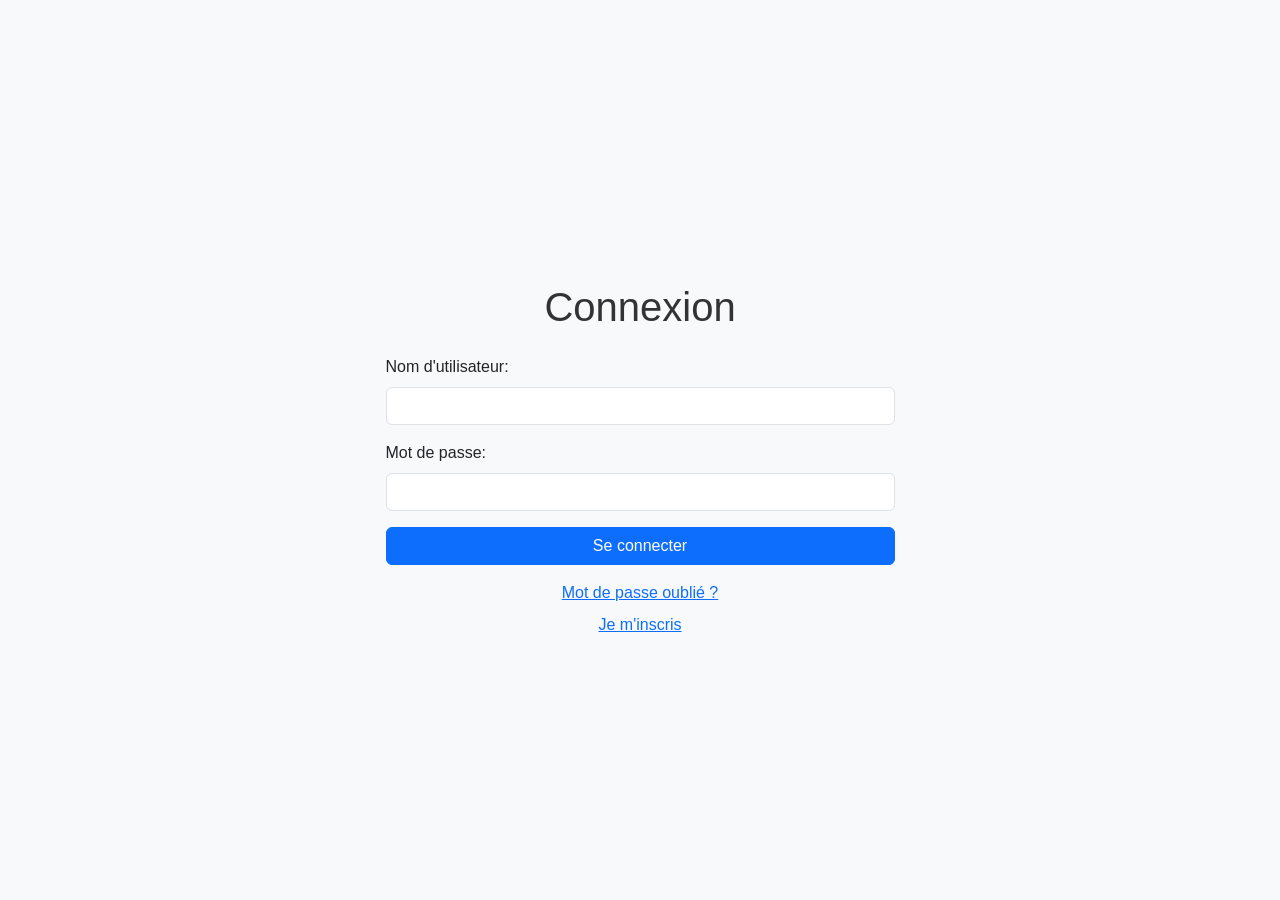
<file: public/Index.html>
<!DOCTYPE html>
<html lang="fr">
<head>
    <meta charset="UTF-8">
    <meta name="viewport" content="width=device-width, initial-scale=1.0">
    <title>Accueil - Gestionnaire de Bibliothèque</title>
    <link href="https://cdn.jsdelivr.net/npm/bootstrap@5.1.3/dist/css/bootstrap.min.css" rel="stylesheet">
    <link rel="stylesheet" href="css/index.css">
    <link rel="stylesheet" href="css/navBar.css">
</head>
<body>

<nav class="navbar navbar-expand-lg navbar-light bg-light">
    <div class="container-fluid d-flex justify-content-between align-items-center">
        <a class="navbar-brand" href="UserSpace.html">📚 Espace personnel</a>
        <a class="navbar-brand" href="profil.html">👤 Profil</a>
        <a class="navbar-brand" href="BookList.html">📕 Catalogue</a>
    </div>
</nav>

<br>
<header class="banner">
    <h1 id="title" class="text-center">🏠 Accueil</h1>
    <img src="../images/logo.png" alt="logo" width="120">
    <div class="container text-center">
        <h1>Bienvenue dans votre gestionnaire de bibliothèque</h1>
        <p>Organisez vos lectures, découvrez de nouveaux livres et partagez vos avisModel avec la communauté.</p>
    </div>
</header>

<section class="container my-5">
    <h2 class="text-center">📖 Livres Populaires</h2>
    <div class="row">
        <div class="col-md-4">
            <div class="card">
                <img src="../images/book1.jfif" class="card-img-top" alt="Livre 1">
                <div class="card-body">
                    <h5 class="card-title">Titre du Livre 1</h5>
                    <p class="card-text">Auteur : John Doe</p>
                </div>
            </div>
        </div>
        <div class="col-md-4">
            <div class="card">
                <img src="../images/book2.jfif" class="card-img-top" alt="Livre 2">
                <div class="card-body">
                    <h5 class="card-title">Titre du Livre 2</h5>
                    <p class="card-text">Auteur : Jane Doe</p>
                </div>
            </div>
        </div>
        <div class="col-md-4">
            <div class="card">
                <img src="../images/book3.jfif" class="card-img-top" alt="Livre 3">
                <div class="card-body">
                    <h5 class="card-title">Titre du Livre 3</h5>
                    <p class="card-text">Auteur : Paul Auteur</p>
                </div>
            </div>
        </div>
    </div>
</section>

<section class="container my-5">
    <h2 class="text-center">🚀 Fonctionnalités Clés</h2>
    <div class="row text-center">
        <div class="col-md-4">
            <h3>📚 Gestion de bibliothèque</h3>
            <p>Ajoutez et organisez vos livres avec des statuts personnalisés.</p>
        </div>
        <div class="col-md-4">
            <h3>🔍 Recherche intuitive</h3>
            <p>Recherchez par titre, auteur ou genre avec des filtres avancés.</p>
        </div>
        <div class="col-md-4">
            <h3>💬 Communauté</h3>
            <p>Partagez vos avisModel et découvrez des recommandations personnalisées.</p>
        </div>
    </div>
    <br>
    <div class="container text-center">
        <button type="button" class="btn btn-primary" OnClick="window.location.href= 'login.html'" id="loginButton">Se connecter</button>
        <button type="button" class="btn btn-primary" Onclick="window.location.href = 'register.html'" id="signupButton">S'inscrire</button>
    </div>
</section>

<footer class="bg-light text-center p-3">
    <p>© 2025 Ma Bibliothèque - Tous droits réservés.</p>
</footer>
<script src="../app/Home.js" defer></script>
</body>
</html>
</file>
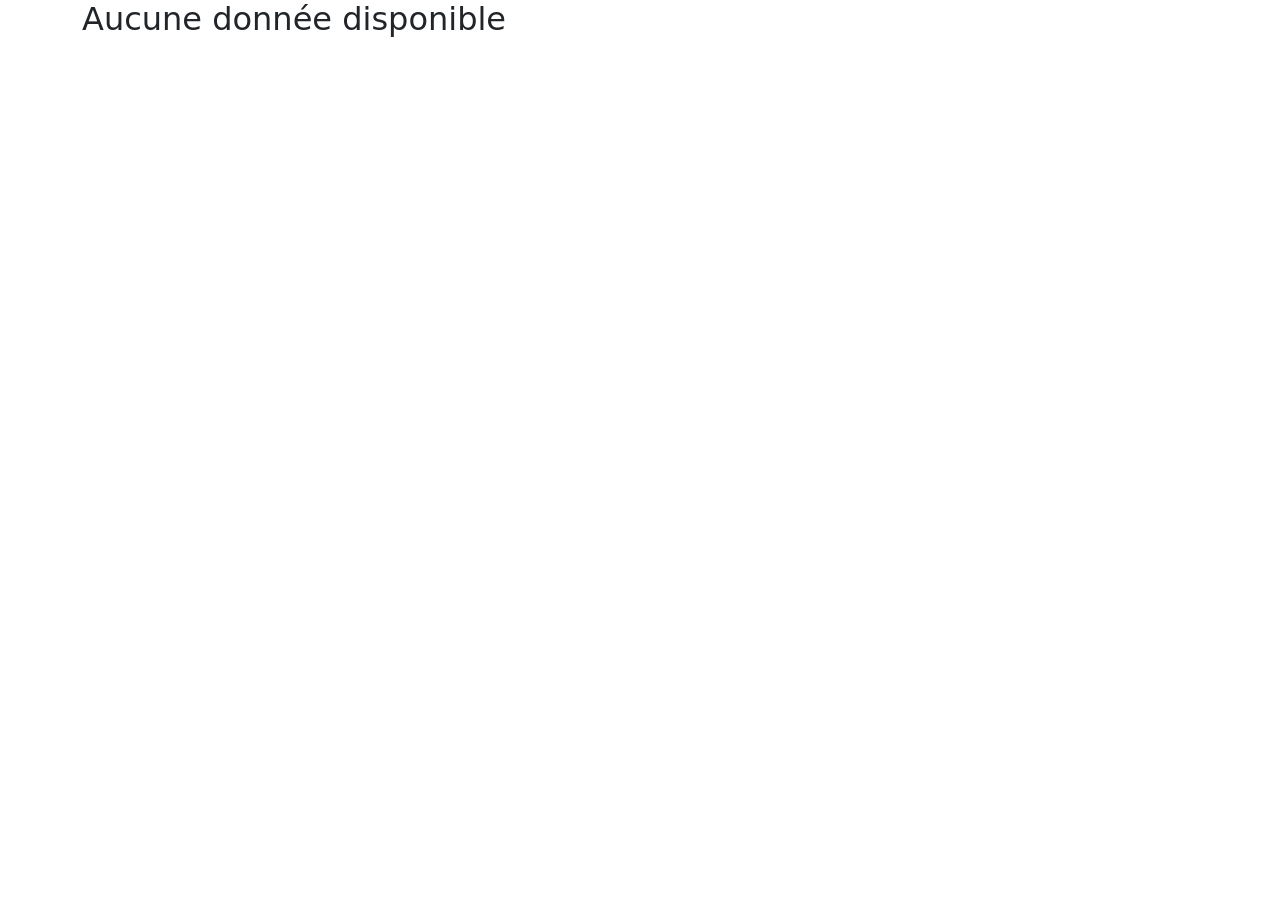
<file: public/BookDetail.html>
<!DOCTYPE html>
<html lang="fr">
<head>
    <meta charset="UTF-8">
    <title>Page detail d'un livre</title>
    <link href="https://cdn.jsdelivr.net/npm/bootstrap@5.1.3/dist/css/bootstrap.min.css" rel="stylesheet">
    <link rel="stylesheet" href="css/book.css">
</head>
<body>

<div class="container">
    <h1 id="bookTitle">Titre du livre</h1>

    <h3 id="bookAuthor">Auteur : </h3>
    <h3 id="bookDate">Date de publication :</h3>
    <h3>Description détaillée :</h3>
    <p id="bookDescription">Synopsis : </p>
    <br>
    <img id="bookCover" src="" alt="Couverture du livre">
    <br>
    <h3 id="bookCategory">Genre : </h3>
    <br>
    <form id="myForm">
        <label for="statusSelect">Ajouter ce livre :</label>
        <select name="status" id="statusSelect">
            <option value="En cours">En cours</option>
            <option value="A lire">A lire</option>
            <option value="Déja lu">Déja lu</option>
        </select>
        <button id="submitButton" type="submit">Enregistrer</button>
    </form>

    <h3 id="bookNote">Note et avisModel :</h3>
    <button onclick="window.location.href='bookList.html'" type="button">Retour</button>
</div>
<script src="../app/BookDetail.js" defer></script>
</body>
</html>
</file>
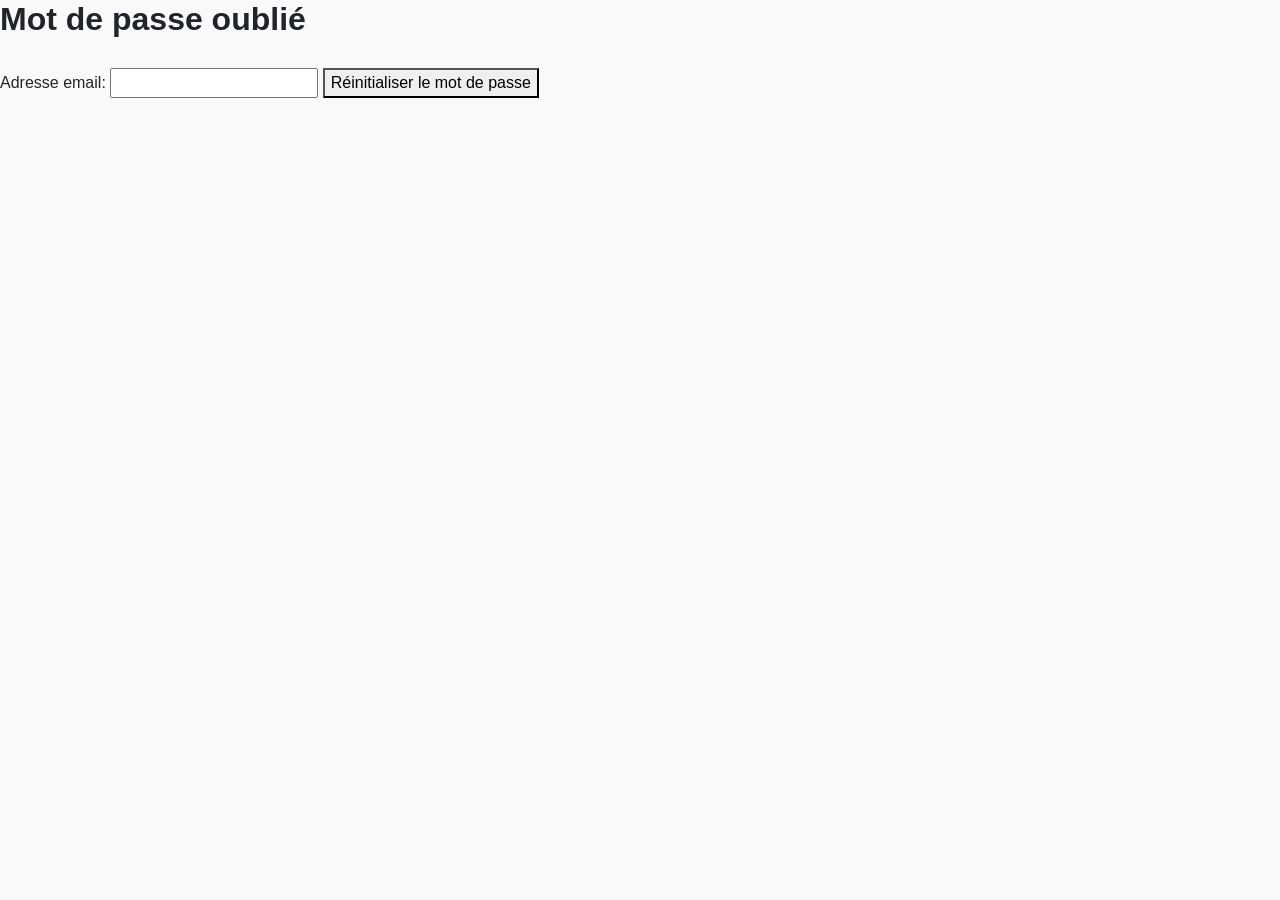
<file: public/forgot-password.html>
<!DOCTYPE html>
<html lang="fr">
<head>
    <meta charset="UTF-8">
    <meta name="viewport" content="width=device-width, initial-scale=1.0">
    <title>Mot de passe oublié</title>
    <link href="https://cdn.jsdelivr.net/npm/bootstrap@5.1.3/dist/css/bootstrap.min.css" rel="stylesheet">
    <link rel="stylesheet" href="css/index.css">
</head>
<body>
<h2>Mot de passe oublié</h2>
<!-- Formulaire de demande de réinitialisation du mot de passe -->
<form id="forgotPassword">
    <label for="email">Adresse email:</label>
    <input type="email" id="email" required>

    <button type="submit">Réinitialiser le mot de passe</button>
</form>

<!-- Lien vers le script JS externe -->
<script src="../app/forgot-password.js"></script>
</body>
</html>
</file>
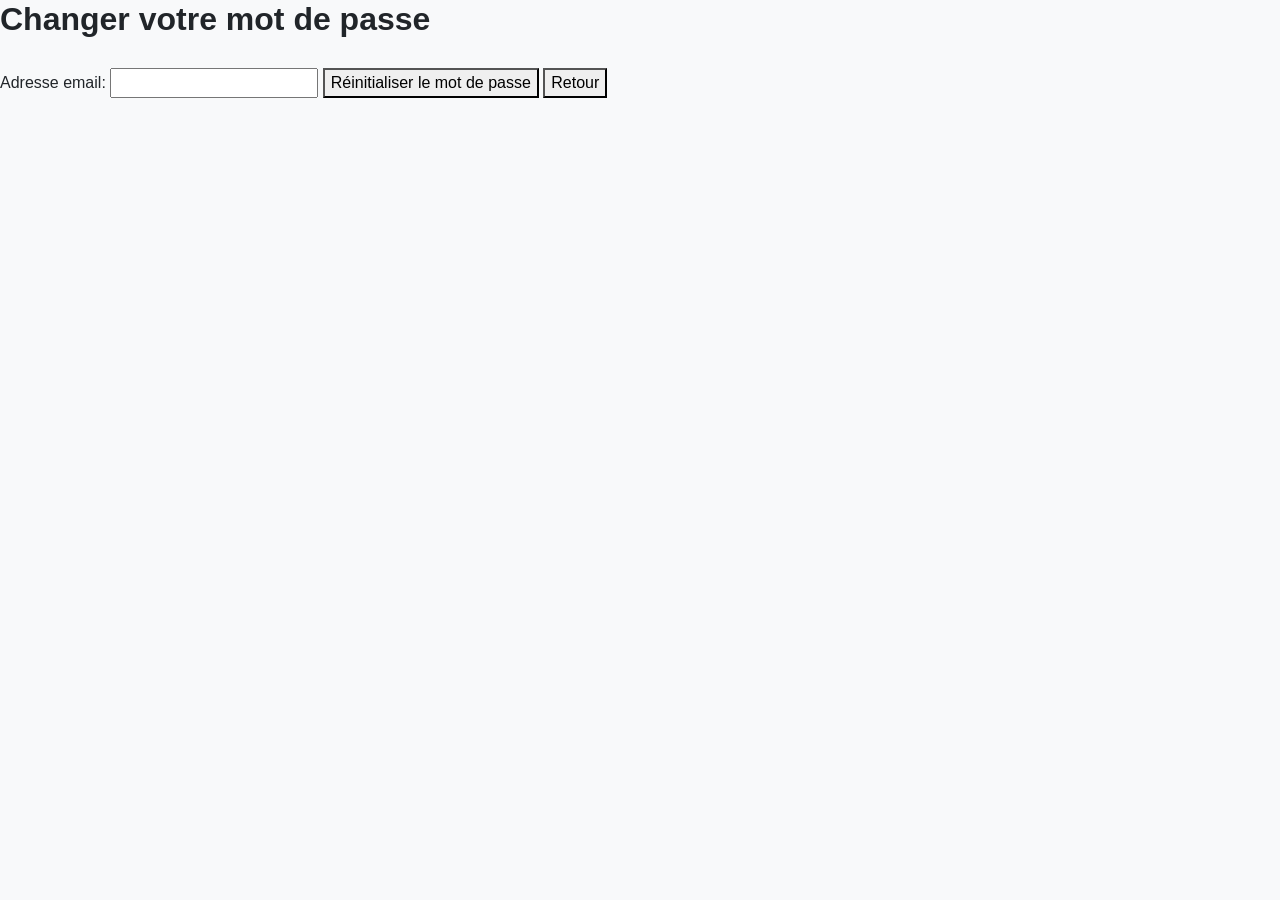
<file: public/Forgot-password.html>
<!DOCTYPE html>
<html lang="fr">
<head>
    <meta charset="UTF-8">
    <meta name="viewport" content="width=device-width, initial-scale=1.0">
    <title>Changer votre mot de passe </title>
    <link href="https://cdn.jsdelivr.net/npm/bootstrap@5.1.3/dist/css/bootstrap.min.css" rel="stylesheet">
    <link rel="stylesheet" href="css/index.css">
</head>
<body>
<h2>Changer votre mot de passe</h2>
<!-- Formulaire de demande de réinitialisation du mot de passe -->
<form id="forgotPassword">
    <label for="email">Adresse email:</label>
    <input type="email" id="email" required>

    <button type="submit">Réinitialiser le mot de passe</button>
    <button type="button" onclick="window.location.href = 'index.html'">Retour</button>
</form>

<!-- Lien vers le script JS externe -->
<script src="../app/Forgot-password.js"></script>
</body>
</html>
</file>
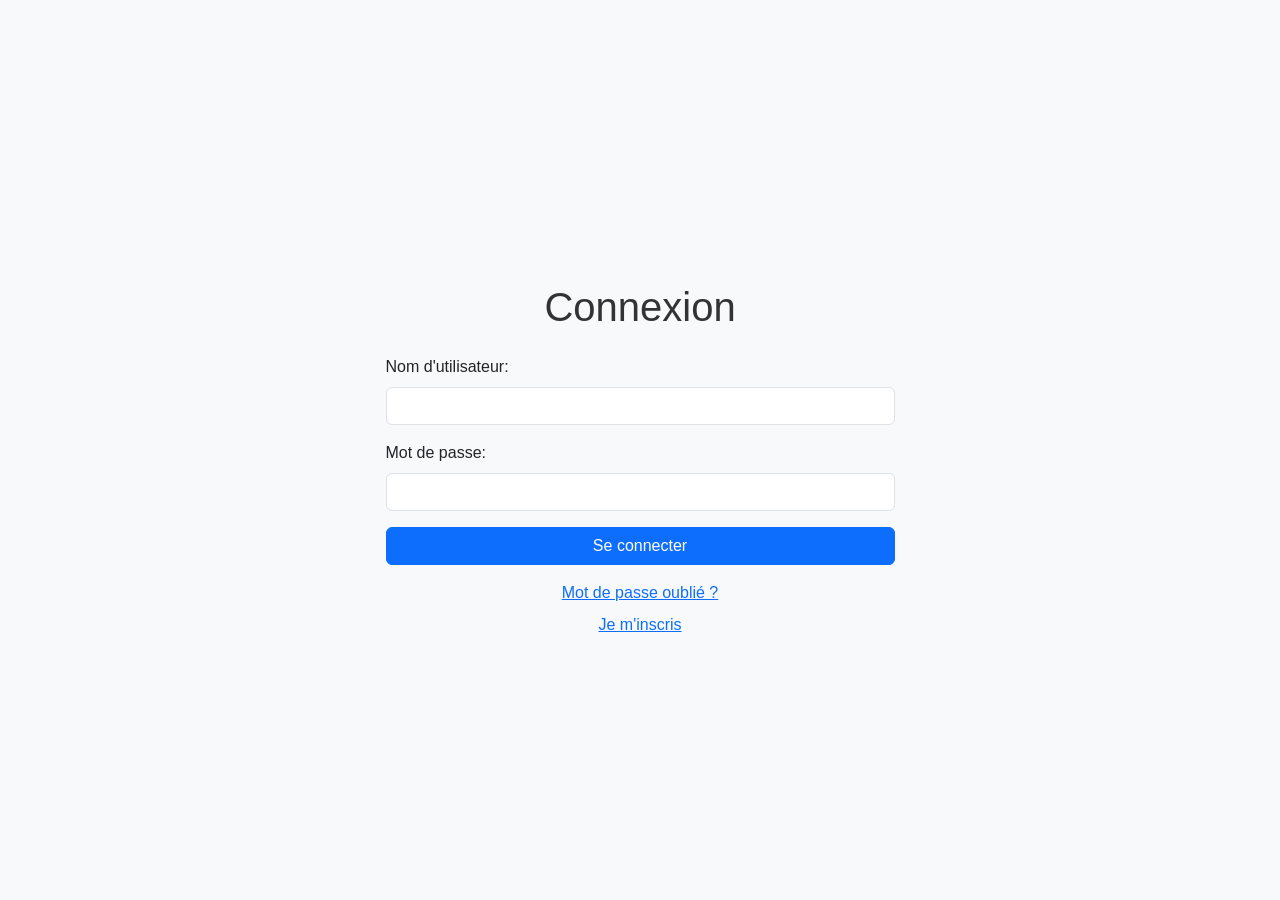
<file: public/Login.html>
<!DOCTYPE html>
<html lang="fr">
<head>
  <meta charset="UTF-8">
  <meta name="viewport" content="width=device-width, initial-scale=1.0">
  <title>Page de Connexion</title>
  <link href="https://cdn.jsdelivr.net/npm/bootstrap@5.1.3/dist/css/bootstrap.min.css" rel="stylesheet">
  <link rel="stylesheet" href="css/index.css">
</head>
<body>
<div class="container d-flex justify-content-center align-items-center vh-100">
  <div class="form-container">
    <h1 class="mb-4 text-center">Connexion</h1>
    <form id="loginForm">
      <div class="mb-3">
        <label for="username" class="form-label">Nom d'utilisateur:</label>
        <input type="text" id="username" name="username" class="form-control" size="50" required minlength="5" />
      </div>
      <div class="mb-3">
        <label for="password" class="form-label">Mot de passe:</label>
        <input type="password" id="password" name="password" class="form-control" size="50" required minlength="10" />
      </div>
      <button type="submit" class="btn btn-primary w-100">Se connecter</button>
    </form>
    <div class="mt-3 text-center">
      <a href="Forgot-password.html">Mot de passe oublié ?</a>
    </div>
    <div class="mt-2 text-center">
      <a href="Register.html">Je m'inscris</a>
    </div>
  </div>
</div>
<script src="../app/Login.js" defer></script>
</body>
</html>
</file>
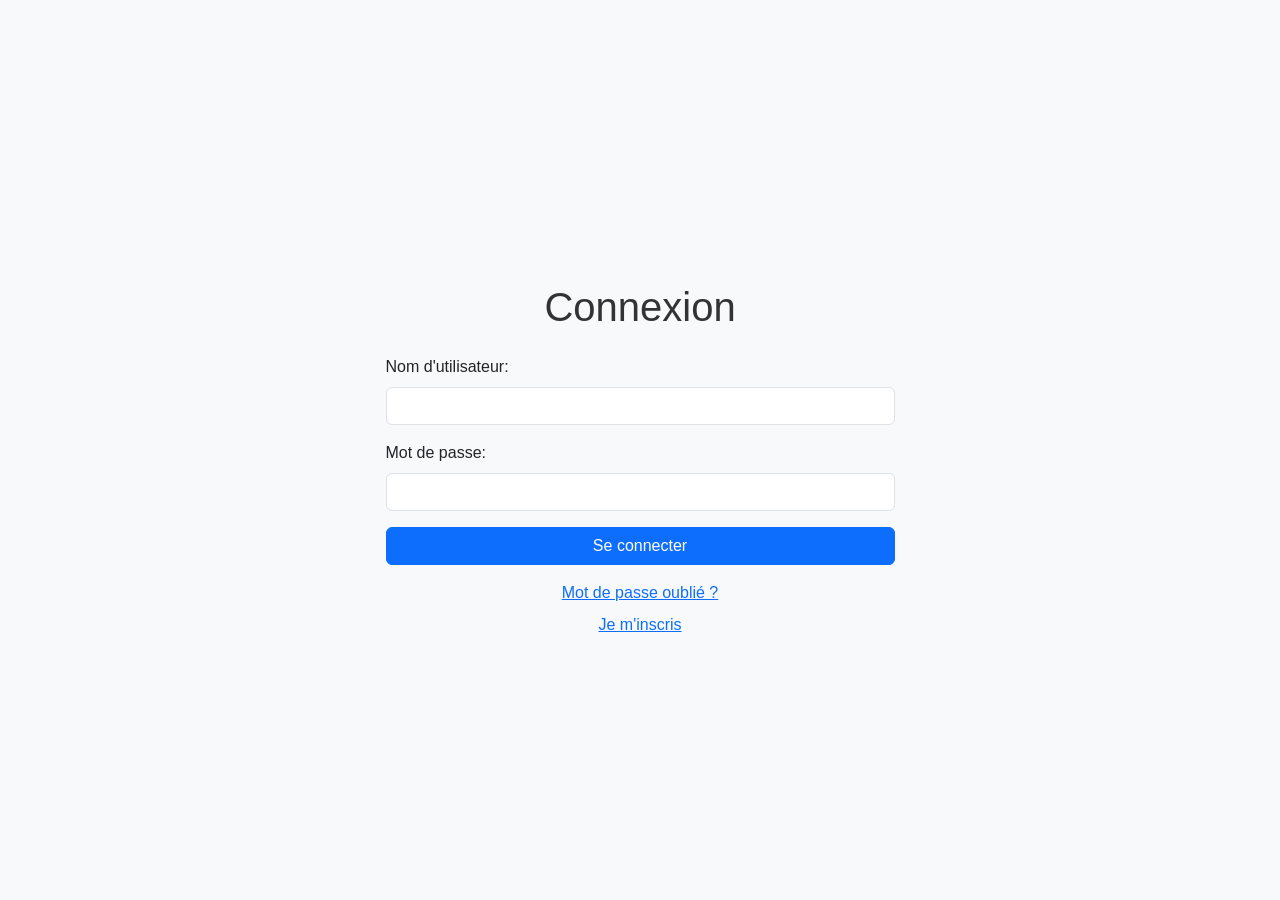
<file: public/login.html>
<!DOCTYPE html>
<html lang="fr">
<head>
  <meta charset="UTF-8">
  <meta name="viewport" content="width=device-width, initial-scale=1.0">
  <title>Page de Connexion</title>
  <link href="https://cdn.jsdelivr.net/npm/bootstrap@5.1.3/dist/css/bootstrap.min.css" rel="stylesheet">
  <link rel="stylesheet" href="css/index.css">
</head>
<body>
<div class="container d-flex justify-content-center align-items-center vh-100">
  <div class="form-container">
    <h1 class="mb-4 text-center">Connexion</h1>
    <form id="loginForm">
      <div class="mb-3">
        <label for="username" class="form-label">Nom d'utilisateur:</label>
        <input type="text" id="username" name="username" class="form-control" size="50" required minlength="10" />
      </div>
      <div class="mb-3">
        <label for="password" class="form-label">Mot de passe:</label>
        <input type="password" id="password" name="password" class="form-control" size="50" required minlength="10" />
      </div>
      <button type="submit" class="btn btn-primary w-100">Se connecter</button>
    </form>
    <div class="mt-3 text-center">
      <a href="forgot-password.html">Mot de passe oublié ?</a>
    </div>
    <div class="mt-2 text-center">
      <a href="register.html">Je m'inscris</a>
    </div>
  </div>
</div>
<script src="../app/login.js" defer></script>
</body>
</html>
</file>
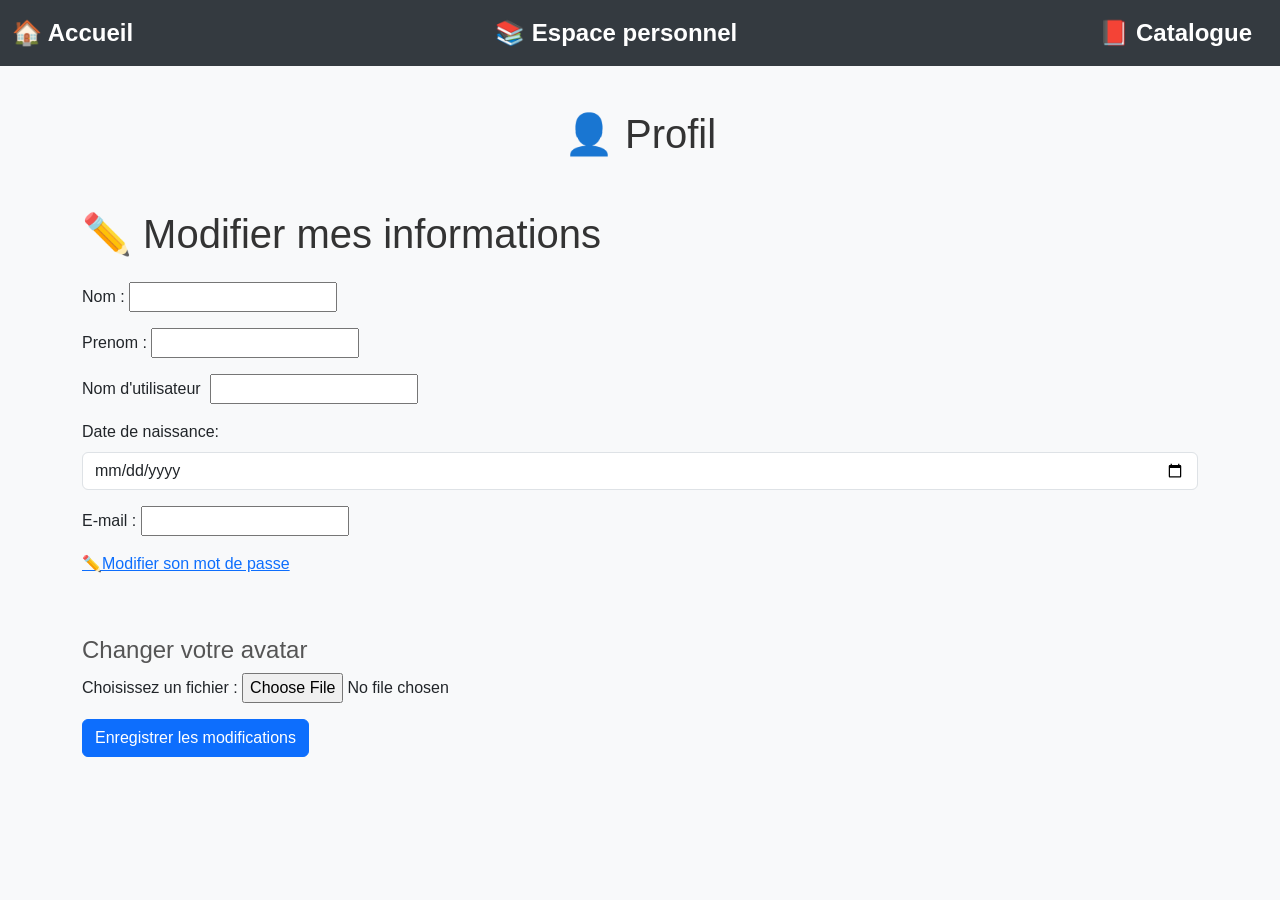
<file: public/profil.html>
<!DOCTYPE html>
<html lang="fr">
<head>
    <meta charset="UTF-8">
    <meta name="viewport" content="width=device-width, initial-scale=1.0">
    <title>Profil - Modifier mon profil</title>
    <link href="https://cdn.jsdelivr.net/npm/bootstrap@5.1.3/dist/css/bootstrap.min.css" rel="stylesheet">
    <link rel="stylesheet" href="css/index.css">
    <link rel="stylesheet" href="css/navBar.css">
</head>
<body>

<nav class="navbar navbar-expand-lg navbar-light bg-light">
    <div class="container-fluid d-flex justify-content-between align-items-center">
        <a class="navbar-brand" href="Index.html">🏠 Accueil</a>
        <a class="navbar-brand" href="UserSpace.html">📚 Espace personnel</a>
        <a class="navbar-brand" href="BookList.html">📕 Catalogue</a>
    </div>
</nav>

<br>
<h1 id="title" class="text-center">👤 Profil</h1>

<br>

<div class="container" id="formUpdateProfil">
    <h1 class="mb-4">✏️ Modifier mes informations</h1>
<form action="/ma-page-de-traitement" id="idUpdateProfil" method="post">
    <div class="mb-3">
            <label for="name">Nom&nbsp;:</label>
            <input type="text" id="name" name="name" />
    </div>

    <div class="mb-3">
            <label for="lastname">Prenom&nbsp;:</label>
            <input type="text" id="lastname" name="lastname" />
    </div>
    <div class="mb-3">
        <label for ="username">Nom d'utilisateur&nbsp;</label>
        <input type="text" id="username" name="username" />
    </div>
    <div class="mb-3">
        <label for="dob" class="form-label">Date de naissance:</label>
        <input type="date" id="dob" name="birthday" class="form-control"/>
    </div>

    <div class="mb-3">
        <label for="mail">E-mail&nbsp;:</label>
        <input type="email" id="mail" name="user_mail" />
    </div>
    <div class="mb-3">
        <a href="Forgot-password.html" class="button"> ✏️Modifier son mot de passe </a>
    </div>
        <br>
        <div class="mb-3">
            <h3>Changer votre avatar</h3>
            <label for="avatar">Choisissez un fichier :</label>
            <input type="file" id="avatar" name="avatar" accept="image/*">
        </div>
    <button type="submit" class="btn btn-primary">Enregistrer les modifications</button>
</form>
</div>
<script src="../app/profil.js"></script>
<script src="https://cdn.jsdelivr.net/npm/bootstrap@5.1.3/dist/js/bootstrap.bundle.min.js"></script>
</body>
</html>
</file>
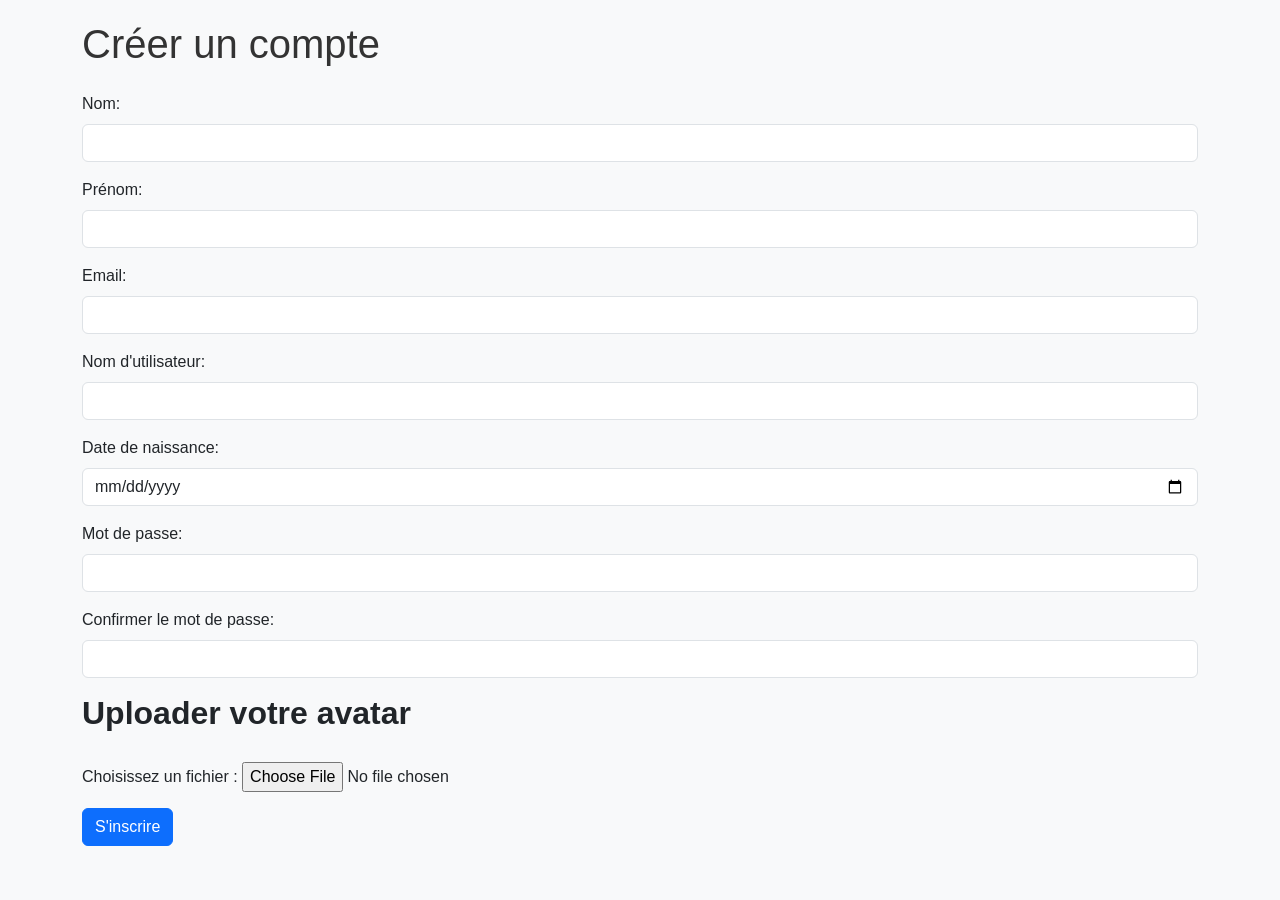
<file: public/Register.html>
<!DOCTYPE html>
<html lang="fr">
<head>
    <meta charset="UTF-8">
    <meta name="viewport" content="width=device-width, initial-scale=1.0">
    <title>Page d'inscription</title>
    <link href="https://cdn.jsdelivr.net/npm/bootstrap@5.1.3/dist/css/bootstrap.min.css" rel="stylesheet">
    <link rel="stylesheet" href="css/index.css">
</head>
<body>
<div class="container">
    <div class="form-container">
        <h1 class="mb-4">Créer un compte</h1>
        <form id="signup-form" method="POST" enctype="multipart/form-data">
            <div class="mb-3">
                <label for="name" class="form-label">Nom:</label>
                <input type="text" id="name" name="name" class="form-control" required />
            </div>

            <div class="mb-3">
                <label for="lastname" class="form-label">Prénom:</label>
                <input type="text" id="lastname" name="lastname" class="form-control" required />
            </div>

            <div class="mb-3">
                <label for="email" class="form-label">Email:</label>
                <input type="email" id="email" name="email" class="form-control" required />
            </div>

            <div class="mb-3">
                <label for="username" class="form-label">Nom d'utilisateur:</label>
                <input type="text" id="username" name="username" class="form-control" required />
            </div>

            <div class="mb-3">
                <label for="dob" class="form-label">Date de naissance:</label>
                <input type="date" id="dob" name="birthday" class="form-control" required />
            </div>

            <div class="mb-3">
                <label for="password" class="form-label">Mot de passe:</label>
                <input type="password" id="password" name="password" class="form-control" required minlength="8" />
            </div>

            <div class="mb-3">
                <label for="confirm_password" class="form-label">Confirmer le mot de passe:</label>
                <input type="password" id="confirm_password" name="confirm_password" class="form-control" required minlength="8" />
            </div>

            <div class="mb-3">
                <h2>Uploader votre avatar</h2>
                <label for="avatar">Choisissez un fichier :</label>
                <input type="file" id="avatar" name="avatar" accept="image/*" required>
            </div>

            <button type="submit" class="btn btn-primary">S'inscrire</button>
        </form>
    </div>
</div>
<script src="../app/Signin.js" defer></script>

</body>
</html>
</file>
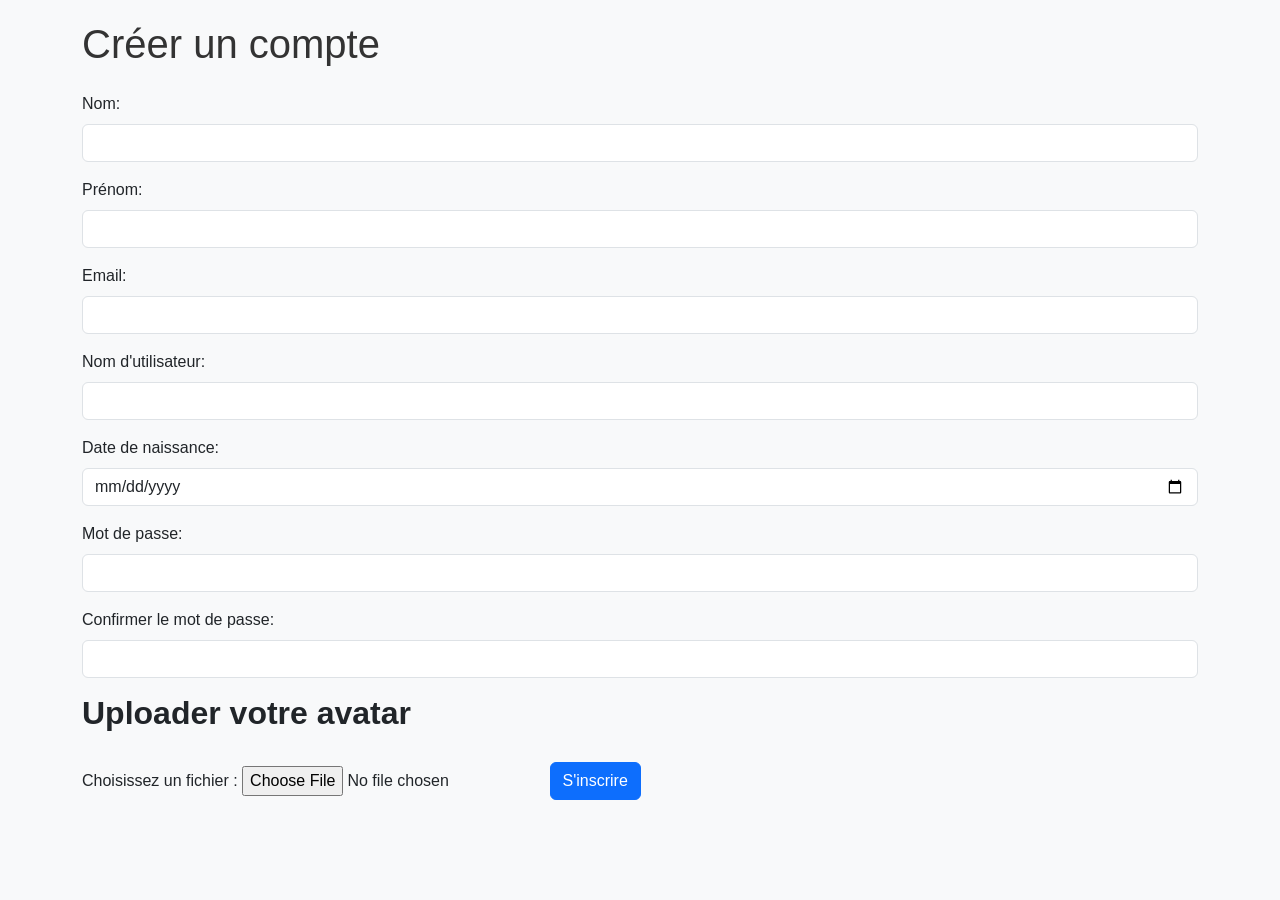
<file: public/register.html>
<!DOCTYPE html>
<html lang="en">
<head>
    <meta charset="UTF-8">
    <meta name="viewport" content="width=device-width, initial-scale=1.0">
    <title>Page d'inscription</title>
    <link href="https://cdn.jsdelivr.net/npm/bootstrap@5.1.3/dist/css/bootstrap.min.css" rel="stylesheet">
    <link rel="stylesheet" href="css/index.css">
</head>
<body>
<div class="container">
    <div class="form-container">
        <h1 class="mb-4">Créer un compte</h1>
        <form action="http://localhost:3000/signup" method="post">
            <div class="mb-3">
                <label for="name" class="form-label">Nom:</label>
                <input type="text" id="name" name="name" class="form-control" required />
            </div>

            <div class="mb-3">
                <label for="lastname" class="form-label">Prénom:</label>
                <input type="text" id="lastname" name="lastname" class="form-control" required />
            </div>

            <div class="mb-3">
                <label for="email" class="form-label">Email:</label>
                <input type="email" id="email" name="email" class="form-control" required />
            </div>

            <div class="mb-3">
                <label for="username" class="form-label">Nom d'utilisateur:</label>
                <input type="text" id="username" name="username" class="form-control" required />
            </div>

            <div class="mb-3">
                <label for="dob" class="form-label">Date de naissance:</label>
                <input type="date" id="dob" name="birthday" class="form-control" required />
            </div>

            <div class="mb-3">
                <label for="password" class="form-label">Mot de passe:</label>
                <input type="password" id="password" name="password" class="form-control" required minlength="8" />
            </div>

            <div class="mb-3">
                <label for="confirm_password" class="form-label">Confirmer le mot de passe:</label>
                <input type="password" id="confirm_password" name="confirm_password" class="form-control" required minlength="8" />
            </div>

            <div class="mb-3">
                <h2>Uploader votre avatar</h2>
                <form action="/upload-avatar" method="post" enctype="multipart/form-data">
                    <label for="avatar">Choisissez un fichier :</label>
                    <input type="file" id="avatar" name="avatar" accept="image/*" required>
                    <button type="submit" class="btn btn-primary">S'inscrire</button>
                </form>
            </div>

        </form>
    </div>
</div>
<script src="../app/signin.js" defer></script>

</body>
</html>
</file>
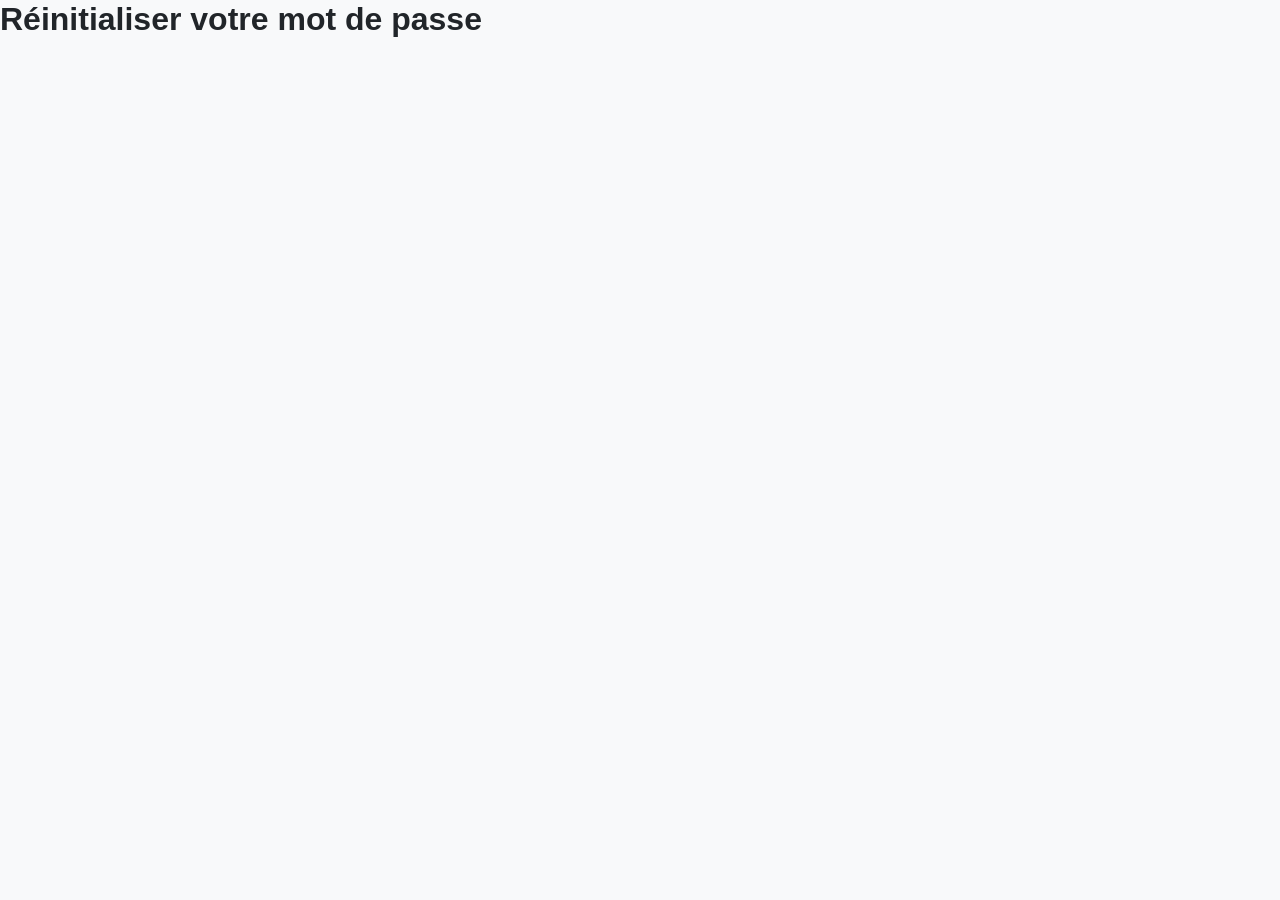
<file: public/Reset-password.html>
<!DOCTYPE html>
<html lang="fr">
<head>
  <meta charset="UTF-8">
  <meta name="viewport" content="width=device-width, initial-scale=1.0">
  <title>Réinitialiser le mot de passe</title>
  <link href="https://cdn.jsdelivr.net/npm/bootstrap@5.1.3/dist/css/bootstrap.min.css" rel="stylesheet">
  <link rel="stylesheet" href="css/index.css">
</head>
<body>
<h2>Réinitialiser votre mot de passe</h2>

<div id="resetPasswordContainer" style="display: none;">
  <!-- Formulaire de réinitialisation du mot de passe -->
  <form id="resetPassword">
    <label for="newPassword">Nouveau mot de passe:</label>
    <input type="password" id="newPassword" required>
    <button type="submit">Réinitialiser le mot de passe</button>
  </form>
</div>

<!-- Lien vers le script JS externe -->
<script src="../app/Reset-password.js"></script>
</body>
</html>
</file>
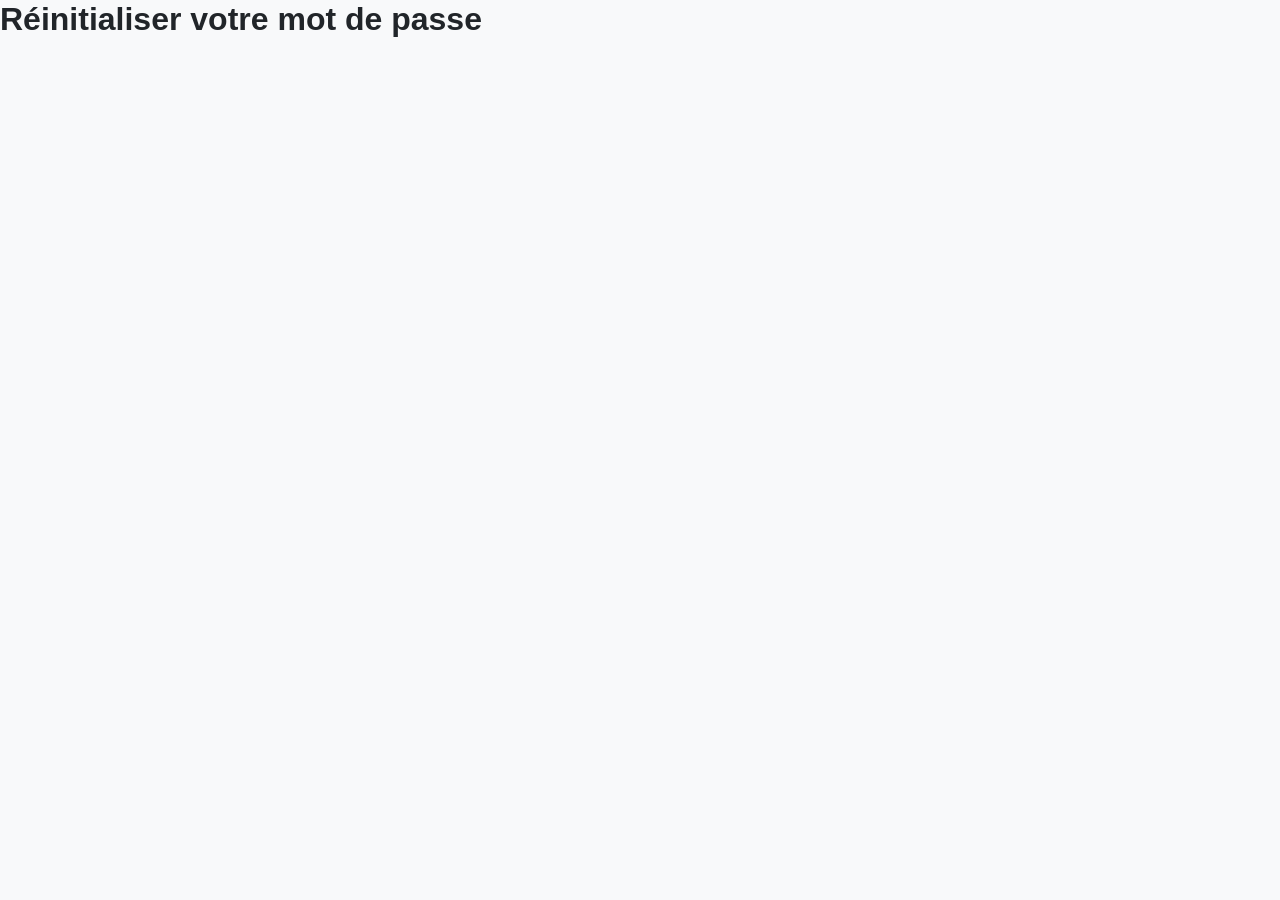
<file: public/reset-password.html>
<!DOCTYPE html>
<html lang="fr">
<head>
  <meta charset="UTF-8">
  <meta name="viewport" content="width=device-width, initial-scale=1.0">
  <title>Réinitialiser le mot de passe</title>
  <link href="https://cdn.jsdelivr.net/npm/bootstrap@5.1.3/dist/css/bootstrap.min.css" rel="stylesheet">
  <link rel="stylesheet" href="css/index.css">
</head>
<body>
<h2>Réinitialiser votre mot de passe</h2>

<div id="resetPasswordContainer" style="display: none;">
  <!-- Formulaire de réinitialisation du mot de passe -->
  <form id="resetPassword">
    <label for="newPassword">Nouveau mot de passe:</label>
    <input type="password" id="newPassword" required>
    <button type="submit">Réinitialiser le mot de passe</button>
  </form>
</div>

<!-- Lien vers le script JS externe -->
<script src="../app/reset-password.js"></script>
</body>
</html>
</file>
<file: public/css/index.css>
body {
    font-family: Arial, sans-serif;
    background-color: #f8f9fa;
}
.card img {
    height: 200px;
    object-fit: cover;
}

h2 {
    margin-bottom: 30px;
    font-size: 2rem;
    font-weight: bold;
}

h3 {
    font-size: 1.5rem;
    margin-top: 20px;
}

.highlight {
    background-color: yellow; /* Surligner en jaune */
    color: black; /* Texte en noir */
    padding: 0 2px; /* Un peu de padding pour rendre la surbrillance plus visible */
}
.buttons {
    margin-top: 5px;
}

h1 {
    margin-top: 20px;
    font-size: 2.5rem;
    color: #333;
}

h3 {
    color: #555;
}

#formUpdateProfil{
    justify-content: center;
}

/*

background-size: cover;
background-repeat: no-repeat;
background-position: center;
height: 100vh;
margin: 0;
}
*/
</file>
<file: public/css/navBar.css>
/* ✅ Barre de navigation */
.navbar {
    background-color: #343a40 !important;
    padding: 10px 0;
}

.navbar-brand {
    font-weight: bold;
    font-size: 1.5rem;
    color: white !important;
}

.navbar-nav .nav-link {
    font-size: 1.1rem;
    color: rgba(255, 255, 255, 0.75);
    transition: color 0.3s ease-in-out;
}

.navbar-nav .nav-link:hover {
    color: white;
}
</file>
<file: public/css/book.css>
#statusSelect {
    appearance: none; /* Supprime le style par défaut du navigateur */
    padding: 10px;
    border: 2px solid #007BFF;
    border-radius: 8px;
    background-color: white;
    font-size: 16px;
    color: #333;
    cursor: pointer;
    transition: all 0.3s ease;
}

/* Effet au survol */
#statusSelect:hover {
    background-color: #f0f8ff;
    border-color: #0056b3;
}

/* Effet au focus */
#statusSelect:focus {
    outline: none;
    box-shadow: 0 0 8px rgba(0, 123, 255, 0.5);
}

#statusSelect.open {
    transform: scale(1.05);
}


#title{
    text-align: center;
}


ul {
    list-style: none;
    padding: 0;
}

li {
    display: flex;
    align-items: center;
    margin-bottom: 10px;
    font-size: 16px;
}

.icon {
    margin-right: 8px;
}

.icon::before {
    content: "📖"; /* Icône livre */
    font-size: 18px;
}

.book-container {
    display: flex;
    flex-wrap: wrap;
    gap: 20px;
    justify-content: flex-start;
    margin-top: 20px;
}

/* Carte de chaque livre */
.book-card {
    width: 220px;
    border: 1px solid #ddd;
    border-radius: 12px;
    overflow: hidden;
    background-color: white;
    box-shadow: 0 4px 10px rgba(0, 0, 0, 0.1);
    text-align: center;
    padding: 15px;
    transition: transform 0.3s ease-in-out;
}

.book-card:hover {
    transform: translateY(-5px);
}

/* Image de couverture */
.book-card img {
    width: 100%;
    height: auto;
    border-radius: 8px;
}

/* Titre et auteur sous l'image */
.book-card .title {
    font-size: 16px;
    font-weight: bold;
    color: #333;
    margin-top: 12px;
    line-height: 1.4;
}

.book-card .author {
    font-size: 14px;
    color: #777;
    margin-top: 8px;
}

/* Style pour les entrées de recherche et le bouton */
input[type="text"] {
    padding: 10px;
    font-size: 16px;
    width: 250px;
    margin-right: 10px;
    border-radius: 8px;
    border: 1px solid #ccc;
}

button {
    padding: 10px 20px;
    font-size: 16px;
    background-color: #4CAF50;
    color: white;
    border: none;
    border-radius: 8px;
    cursor: pointer;
    transition: background-color 0.3s ease;
}

button:hover {
    background-color: #45a049;
}

#bookCover {
    width: 250px;  /* Augmente la largeur */
    height: auto;  /* Garde les proportions */
    display: block;
    border-radius: 10px;  /* Ajoute des bords arrondis */
    box-shadow: 0px 4px 10px rgba(0, 0, 0, 0.2); /* Effet d'ombre */
}

#updateType {
    appearance: none; /* Supprime le style par défaut du navigateur */
    padding: 10px;
    border: 2px solid #007BFF;
    border-radius: 8px;
    background-color: white;
    font-size: 16px;
    color: #333;
    cursor: pointer;
    transition: all 0.3s ease;
}

/* Effet au survol */
#updateType:hover {
    background-color: #f0f8ff;
    border-color: #0056b3;
}

/* Effet au focus */
#updateType:focus {
    outline: none;
    box-shadow: 0 0 8px rgba(0, 123, 255, 0.5);
}

#updateType.open {
    transform: scale(1.05);
}

#deleteBook{
    background-color:red;
}

#welcome{
    text-align: center;
}

/*
#bookContainer{
    display: flex;
    flex-direction:column;
    align-items: center;
    justify-content: center;
    margin-top: 2rem;
}
</file>
